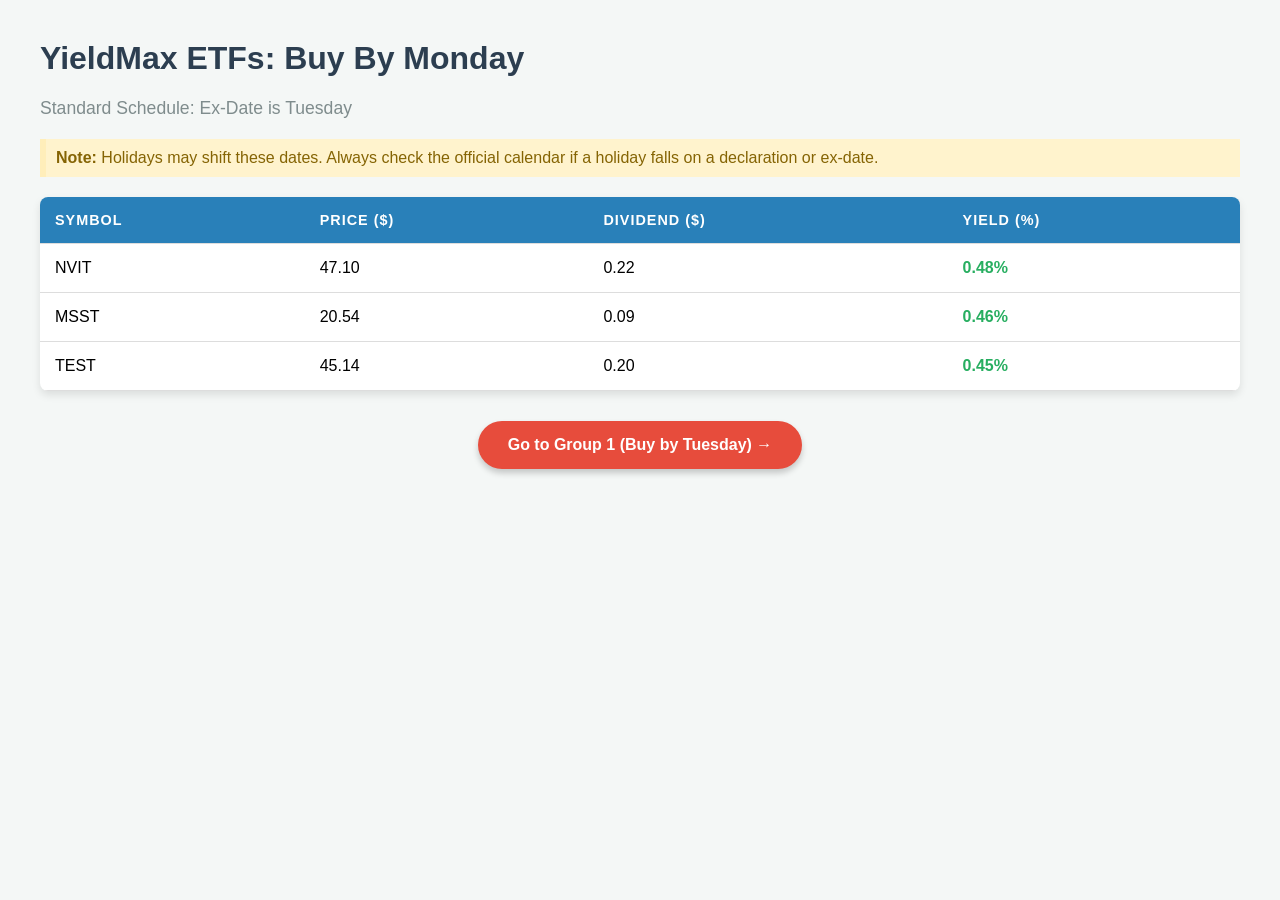
<file: buy_by_monday.html>
<!DOCTYPE html>
    <html lang="en">
    <head>
        <meta charset="UTF-8">
        <meta name="viewport" content="width=device-width, initial-scale=1.0">
        <title>YieldMax: Buy by Monday</title>
        <style>
            body { font-family: 'Segoe UI', Tahoma, Geneva, Verdana, sans-serif; margin: 40px; background-color: #f4f7f6; }
            h1 { color: #2c3e50; }
            .subtitle { color: #7f8c8d; margin-bottom: 20px; font-size: 1.1em; }
            .note { background-color: #fff3cd; color: #856404; padding: 10px; border-left: 6px solid #ffeeba; margin-bottom: 20px; }
            table { border-collapse: collapse; width: 100%; background: white; box-shadow: 0 4px 8px rgba(0,0,0,0.1); border-radius: 8px; overflow: hidden; }
            th, td { padding: 15px; text-align: left; border-bottom: 1px solid #ddd; }
            th { background-color: #2980b9; color: white; text-transform: uppercase; font-size: 0.9em; letter-spacing: 1px; }
            tr:hover { background-color: #f1f1f1; }
            td b { color: #27ae60; }
            .nav-container { margin-top: 30px; text-align: center; }
            .nav-link {
                display: inline-block; padding: 15px 30px;
                background-color: #e74c3c; color: white; text-decoration: none;
                border-radius: 50px; font-weight: bold; box-shadow: 0 4px 6px rgba(0,0,0,0.2);
                transition: background-color 0.3s;
            }
            .nav-link:hover { background-color: #c0392b; }
        </style>
    </head>
    <body>
        <h1>YieldMax ETFs: Buy By Monday</h1>
        <div class="subtitle">Standard Schedule: Ex-Date is Tuesday</div>
        
        <div class="note">
            <strong>Note:</strong> Holidays may shift these dates. Always check the official calendar if a holiday falls on a declaration or ex-date.
        </div>
        
        <table>
            <thead>
                <tr>
                    <th>Symbol</th>
                    <th>Price ($)</th>
                    <th>Dividend ($)</th>
                    <th>Yield (%)</th>
                </tr>
            </thead>
            <tbody>
    
                <tr>
                    <td>NVIT</td>
                    <td>47.10</td>
                    <td>0.22</td>
                    <td><b>0.48%</b></td>
                </tr>
        
                <tr>
                    <td>MSST</td>
                    <td>20.54</td>
                    <td>0.09</td>
                    <td><b>0.46%</b></td>
                </tr>
        
                <tr>
                    <td>TEST</td>
                    <td>45.14</td>
                    <td>0.20</td>
                    <td><b>0.45%</b></td>
                </tr>
        
            </tbody>
        </table>
        
        <div class="nav-container">
            <a href="buy_by_tuesday.html" class="nav-link">Go to Group 1 (Buy by Tuesday) &rarr;</a>
        </div>
        
    </body>
    </html>
</file>
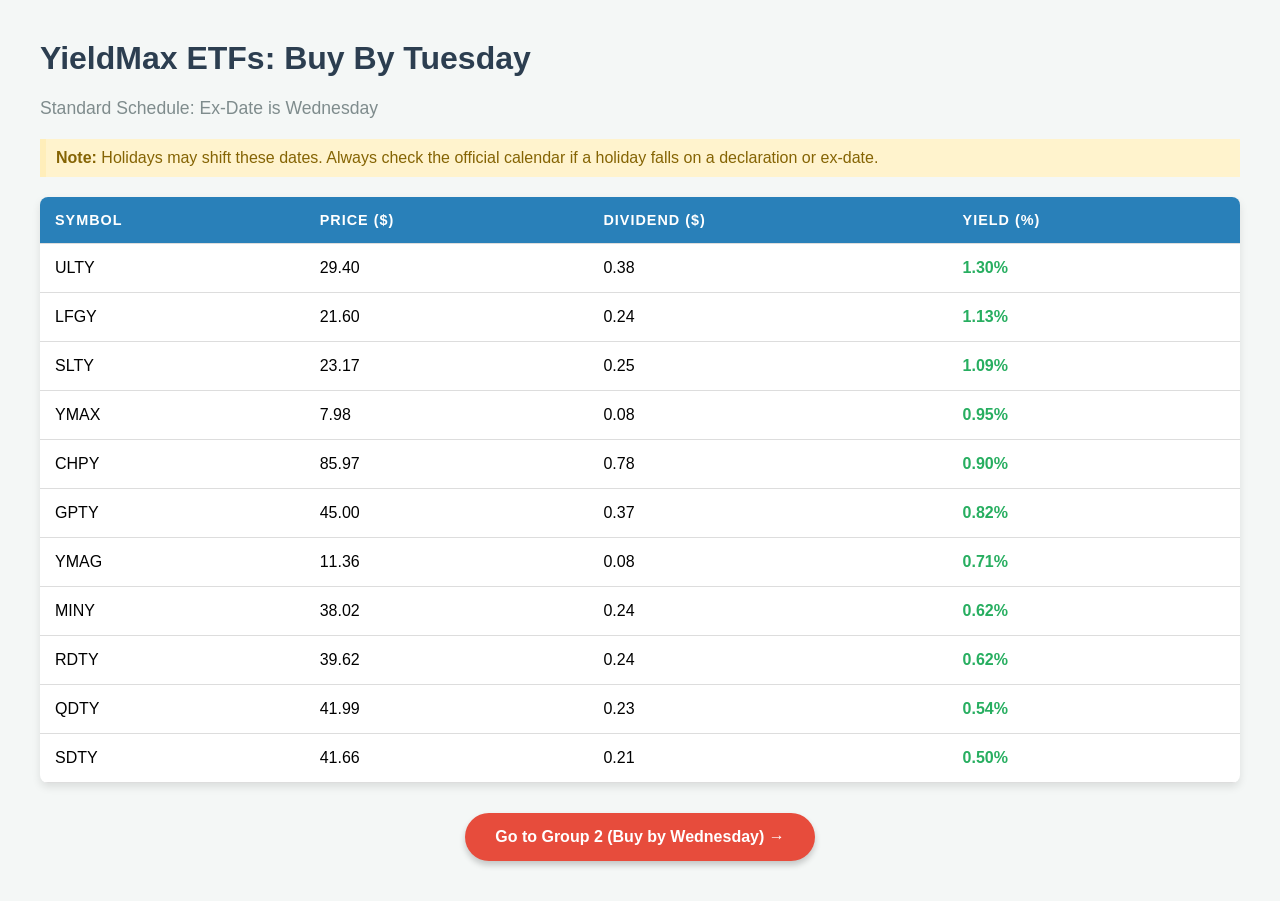
<file: buy_by_tuesday.html>
<!DOCTYPE html>
    <html lang="en">
    <head>
        <meta charset="UTF-8">
        <meta name="viewport" content="width=device-width, initial-scale=1.0">
        <title>YieldMax: Buy by Tuesday</title>
        <style>
            body { font-family: 'Segoe UI', Tahoma, Geneva, Verdana, sans-serif; margin: 40px; background-color: #f4f7f6; }
            h1 { color: #2c3e50; }
            .subtitle { color: #7f8c8d; margin-bottom: 20px; font-size: 1.1em; }
            .note { background-color: #fff3cd; color: #856404; padding: 10px; border-left: 6px solid #ffeeba; margin-bottom: 20px; }
            table { border-collapse: collapse; width: 100%; background: white; box-shadow: 0 4px 8px rgba(0,0,0,0.1); border-radius: 8px; overflow: hidden; }
            th, td { padding: 15px; text-align: left; border-bottom: 1px solid #ddd; }
            th { background-color: #2980b9; color: white; text-transform: uppercase; font-size: 0.9em; letter-spacing: 1px; }
            tr:hover { background-color: #f1f1f1; }
            td b { color: #27ae60; }
            .nav-container { margin-top: 30px; text-align: center; }
            .nav-link {
                display: inline-block; padding: 15px 30px;
                background-color: #e74c3c; color: white; text-decoration: none;
                border-radius: 50px; font-weight: bold; box-shadow: 0 4px 6px rgba(0,0,0,0.2);
                transition: background-color 0.3s;
            }
            .nav-link:hover { background-color: #c0392b; }
        </style>
    </head>
    <body>
        <h1>YieldMax ETFs: Buy By Tuesday</h1>
        <div class="subtitle">Standard Schedule: Ex-Date is Wednesday</div>
        
        <div class="note">
            <strong>Note:</strong> Holidays may shift these dates. Always check the official calendar if a holiday falls on a declaration or ex-date.
        </div>
        
        <table>
            <thead>
                <tr>
                    <th>Symbol</th>
                    <th>Price ($)</th>
                    <th>Dividend ($)</th>
                    <th>Yield (%)</th>
                </tr>
            </thead>
            <tbody>
    
                <tr>
                    <td>ULTY</td>
                    <td>29.40</td>
                    <td>0.38</td>
                    <td><b>1.30%</b></td>
                </tr>
        
                <tr>
                    <td>LFGY</td>
                    <td>21.60</td>
                    <td>0.24</td>
                    <td><b>1.13%</b></td>
                </tr>
        
                <tr>
                    <td>SLTY</td>
                    <td>23.17</td>
                    <td>0.25</td>
                    <td><b>1.09%</b></td>
                </tr>
        
                <tr>
                    <td>YMAX</td>
                    <td>7.98</td>
                    <td>0.08</td>
                    <td><b>0.95%</b></td>
                </tr>
        
                <tr>
                    <td>CHPY</td>
                    <td>85.97</td>
                    <td>0.78</td>
                    <td><b>0.90%</b></td>
                </tr>
        
                <tr>
                    <td>GPTY</td>
                    <td>45.00</td>
                    <td>0.37</td>
                    <td><b>0.82%</b></td>
                </tr>
        
                <tr>
                    <td>YMAG</td>
                    <td>11.36</td>
                    <td>0.08</td>
                    <td><b>0.71%</b></td>
                </tr>
        
                <tr>
                    <td>MINY</td>
                    <td>38.02</td>
                    <td>0.24</td>
                    <td><b>0.62%</b></td>
                </tr>
        
                <tr>
                    <td>RDTY</td>
                    <td>39.62</td>
                    <td>0.24</td>
                    <td><b>0.62%</b></td>
                </tr>
        
                <tr>
                    <td>QDTY</td>
                    <td>41.99</td>
                    <td>0.23</td>
                    <td><b>0.54%</b></td>
                </tr>
        
                <tr>
                    <td>SDTY</td>
                    <td>41.66</td>
                    <td>0.21</td>
                    <td><b>0.50%</b></td>
                </tr>
        
            </tbody>
        </table>
        
        <div class="nav-container">
            <a href="buy_by_wednesday.html" class="nav-link">Go to Group 2 (Buy by Wednesday) &rarr;</a>
        </div>
        
    </body>
    </html>
</file>
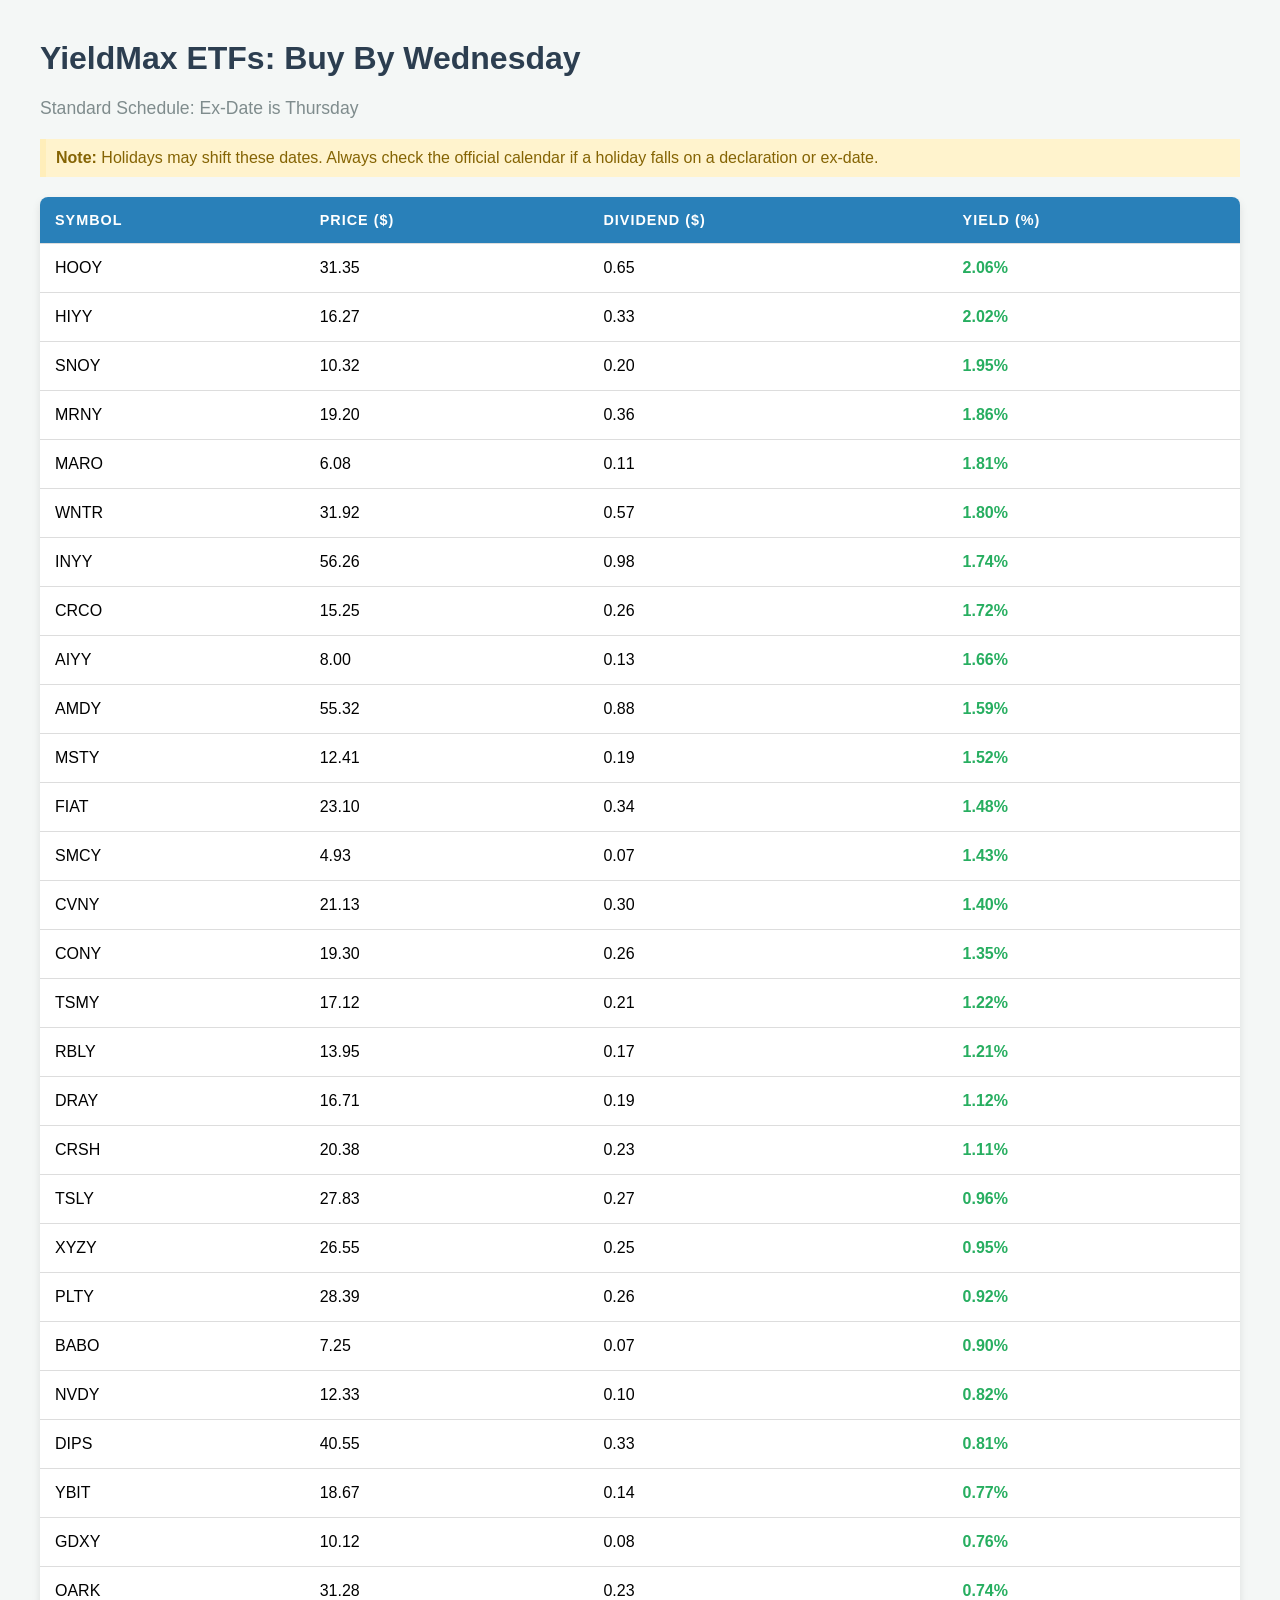
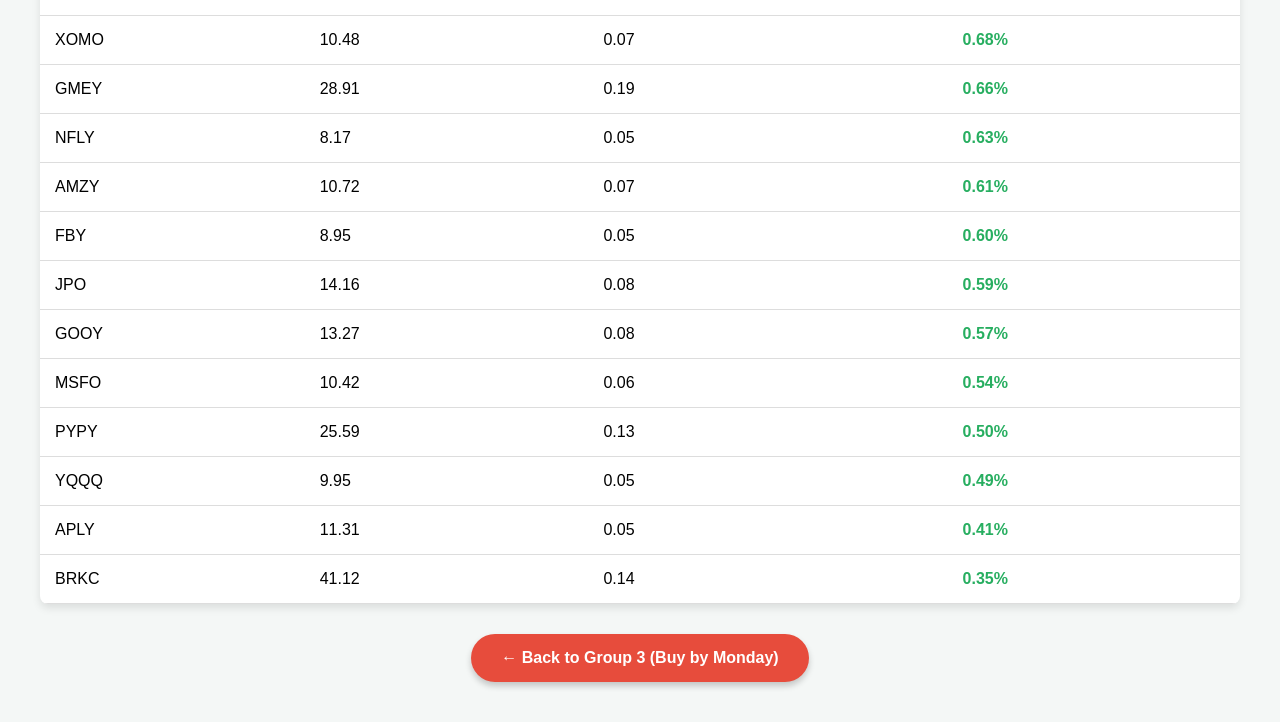
<file: buy_by_wednesday.html>
<!DOCTYPE html>
    <html lang="en">
    <head>
        <meta charset="UTF-8">
        <meta name="viewport" content="width=device-width, initial-scale=1.0">
        <title>YieldMax: Buy by Wednesday</title>
        <style>
            body { font-family: 'Segoe UI', Tahoma, Geneva, Verdana, sans-serif; margin: 40px; background-color: #f4f7f6; }
            h1 { color: #2c3e50; }
            .subtitle { color: #7f8c8d; margin-bottom: 20px; font-size: 1.1em; }
            .note { background-color: #fff3cd; color: #856404; padding: 10px; border-left: 6px solid #ffeeba; margin-bottom: 20px; }
            table { border-collapse: collapse; width: 100%; background: white; box-shadow: 0 4px 8px rgba(0,0,0,0.1); border-radius: 8px; overflow: hidden; }
            th, td { padding: 15px; text-align: left; border-bottom: 1px solid #ddd; }
            th { background-color: #2980b9; color: white; text-transform: uppercase; font-size: 0.9em; letter-spacing: 1px; }
            tr:hover { background-color: #f1f1f1; }
            td b { color: #27ae60; }
            .nav-container { margin-top: 30px; text-align: center; }
            .nav-link {
                display: inline-block; padding: 15px 30px;
                background-color: #e74c3c; color: white; text-decoration: none;
                border-radius: 50px; font-weight: bold; box-shadow: 0 4px 6px rgba(0,0,0,0.2);
                transition: background-color 0.3s;
            }
            .nav-link:hover { background-color: #c0392b; }
        </style>
    </head>
    <body>
        <h1>YieldMax ETFs: Buy By Wednesday</h1>
        <div class="subtitle">Standard Schedule: Ex-Date is Thursday</div>
        
        <div class="note">
            <strong>Note:</strong> Holidays may shift these dates. Always check the official calendar if a holiday falls on a declaration or ex-date.
        </div>
        
        <table>
            <thead>
                <tr>
                    <th>Symbol</th>
                    <th>Price ($)</th>
                    <th>Dividend ($)</th>
                    <th>Yield (%)</th>
                </tr>
            </thead>
            <tbody>
    
                <tr>
                    <td>HOOY</td>
                    <td>31.35</td>
                    <td>0.65</td>
                    <td><b>2.06%</b></td>
                </tr>
        
                <tr>
                    <td>HIYY</td>
                    <td>16.27</td>
                    <td>0.33</td>
                    <td><b>2.02%</b></td>
                </tr>
        
                <tr>
                    <td>SNOY</td>
                    <td>10.32</td>
                    <td>0.20</td>
                    <td><b>1.95%</b></td>
                </tr>
        
                <tr>
                    <td>MRNY</td>
                    <td>19.20</td>
                    <td>0.36</td>
                    <td><b>1.86%</b></td>
                </tr>
        
                <tr>
                    <td>MARO</td>
                    <td>6.08</td>
                    <td>0.11</td>
                    <td><b>1.81%</b></td>
                </tr>
        
                <tr>
                    <td>WNTR</td>
                    <td>31.92</td>
                    <td>0.57</td>
                    <td><b>1.80%</b></td>
                </tr>
        
                <tr>
                    <td>INYY</td>
                    <td>56.26</td>
                    <td>0.98</td>
                    <td><b>1.74%</b></td>
                </tr>
        
                <tr>
                    <td>CRCO</td>
                    <td>15.25</td>
                    <td>0.26</td>
                    <td><b>1.72%</b></td>
                </tr>
        
                <tr>
                    <td>AIYY</td>
                    <td>8.00</td>
                    <td>0.13</td>
                    <td><b>1.66%</b></td>
                </tr>
        
                <tr>
                    <td>AMDY</td>
                    <td>55.32</td>
                    <td>0.88</td>
                    <td><b>1.59%</b></td>
                </tr>
        
                <tr>
                    <td>MSTY</td>
                    <td>12.41</td>
                    <td>0.19</td>
                    <td><b>1.52%</b></td>
                </tr>
        
                <tr>
                    <td>FIAT</td>
                    <td>23.10</td>
                    <td>0.34</td>
                    <td><b>1.48%</b></td>
                </tr>
        
                <tr>
                    <td>SMCY</td>
                    <td>4.93</td>
                    <td>0.07</td>
                    <td><b>1.43%</b></td>
                </tr>
        
                <tr>
                    <td>CVNY</td>
                    <td>21.13</td>
                    <td>0.30</td>
                    <td><b>1.40%</b></td>
                </tr>
        
                <tr>
                    <td>CONY</td>
                    <td>19.30</td>
                    <td>0.26</td>
                    <td><b>1.35%</b></td>
                </tr>
        
                <tr>
                    <td>TSMY</td>
                    <td>17.12</td>
                    <td>0.21</td>
                    <td><b>1.22%</b></td>
                </tr>
        
                <tr>
                    <td>RBLY</td>
                    <td>13.95</td>
                    <td>0.17</td>
                    <td><b>1.21%</b></td>
                </tr>
        
                <tr>
                    <td>DRAY</td>
                    <td>16.71</td>
                    <td>0.19</td>
                    <td><b>1.12%</b></td>
                </tr>
        
                <tr>
                    <td>CRSH</td>
                    <td>20.38</td>
                    <td>0.23</td>
                    <td><b>1.11%</b></td>
                </tr>
        
                <tr>
                    <td>TSLY</td>
                    <td>27.83</td>
                    <td>0.27</td>
                    <td><b>0.96%</b></td>
                </tr>
        
                <tr>
                    <td>XYZY</td>
                    <td>26.55</td>
                    <td>0.25</td>
                    <td><b>0.95%</b></td>
                </tr>
        
                <tr>
                    <td>PLTY</td>
                    <td>28.39</td>
                    <td>0.26</td>
                    <td><b>0.92%</b></td>
                </tr>
        
                <tr>
                    <td>BABO</td>
                    <td>7.25</td>
                    <td>0.07</td>
                    <td><b>0.90%</b></td>
                </tr>
        
                <tr>
                    <td>NVDY</td>
                    <td>12.33</td>
                    <td>0.10</td>
                    <td><b>0.82%</b></td>
                </tr>
        
                <tr>
                    <td>DIPS</td>
                    <td>40.55</td>
                    <td>0.33</td>
                    <td><b>0.81%</b></td>
                </tr>
        
                <tr>
                    <td>YBIT</td>
                    <td>18.67</td>
                    <td>0.14</td>
                    <td><b>0.77%</b></td>
                </tr>
        
                <tr>
                    <td>GDXY</td>
                    <td>10.12</td>
                    <td>0.08</td>
                    <td><b>0.76%</b></td>
                </tr>
        
                <tr>
                    <td>OARK</td>
                    <td>31.28</td>
                    <td>0.23</td>
                    <td><b>0.74%</b></td>
                </tr>
        
                <tr>
                    <td>XOMO</td>
                    <td>10.48</td>
                    <td>0.07</td>
                    <td><b>0.68%</b></td>
                </tr>
        
                <tr>
                    <td>GMEY</td>
                    <td>28.91</td>
                    <td>0.19</td>
                    <td><b>0.66%</b></td>
                </tr>
        
                <tr>
                    <td>NFLY</td>
                    <td>8.17</td>
                    <td>0.05</td>
                    <td><b>0.63%</b></td>
                </tr>
        
                <tr>
                    <td>AMZY</td>
                    <td>10.72</td>
                    <td>0.07</td>
                    <td><b>0.61%</b></td>
                </tr>
        
                <tr>
                    <td>FBY</td>
                    <td>8.95</td>
                    <td>0.05</td>
                    <td><b>0.60%</b></td>
                </tr>
        
                <tr>
                    <td>JPO</td>
                    <td>14.16</td>
                    <td>0.08</td>
                    <td><b>0.59%</b></td>
                </tr>
        
                <tr>
                    <td>GOOY</td>
                    <td>13.27</td>
                    <td>0.08</td>
                    <td><b>0.57%</b></td>
                </tr>
        
                <tr>
                    <td>MSFO</td>
                    <td>10.42</td>
                    <td>0.06</td>
                    <td><b>0.54%</b></td>
                </tr>
        
                <tr>
                    <td>PYPY</td>
                    <td>25.59</td>
                    <td>0.13</td>
                    <td><b>0.50%</b></td>
                </tr>
        
                <tr>
                    <td>YQQQ</td>
                    <td>9.95</td>
                    <td>0.05</td>
                    <td><b>0.49%</b></td>
                </tr>
        
                <tr>
                    <td>APLY</td>
                    <td>11.31</td>
                    <td>0.05</td>
                    <td><b>0.41%</b></td>
                </tr>
        
                <tr>
                    <td>BRKC</td>
                    <td>41.12</td>
                    <td>0.14</td>
                    <td><b>0.35%</b></td>
                </tr>
        
            </tbody>
        </table>
        
        <div class="nav-container">
            <a href="buy_by_monday.html" class="nav-link">&larr; Back to Group 3 (Buy by Monday)</a>
        </div>
        
    </body>
    </html>
</file>
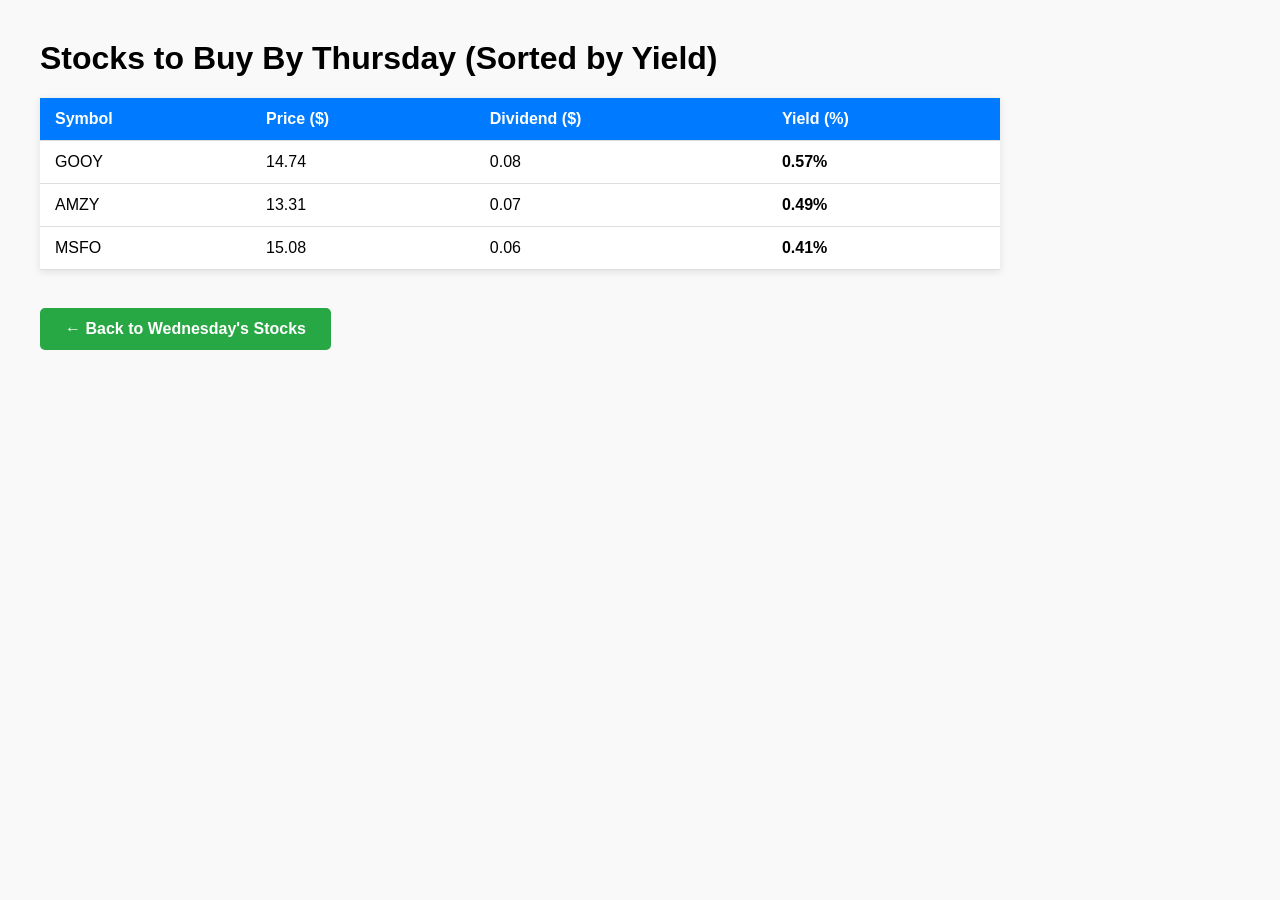
<file: thursday_stocks.html>
<!DOCTYPE html>
    <html lang="en">
    <head>
        <meta charset="UTF-8">
        <meta name="viewport" content="width=device-width, initial-scale=1.0">
        <title>Stocks for Thursday</title>
        <style>
            body { font-family: 'Segoe UI', sans-serif; margin: 40px; background-color: #f9f9f9; }
            table { border-collapse: collapse; width: 80%; background: white; box-shadow: 0 2px 8px rgba(0,0,0,0.1); }
            th, td { padding: 12px 15px; border-bottom: 1px solid #ddd; text-align: left; }
            th { background-color: #007BFF; color: white; }
            tr:hover { background-color: #f1f1f1; }
            .nav-link {
                display: inline-block; margin-top: 20px; padding: 12px 25px;
                background-color: #28a745; color: white; text-decoration: none;
                border-radius: 5px; font-weight: bold;
            }
            .nav-link:hover { background-color: #218838; }
        </style>
    </head>
    <body>
        <h1>Stocks to Buy By Thursday (Sorted by Yield)</h1>
        
        <table>
            <thead>
                <tr>
                    <th>Symbol</th>
                    <th>Price ($)</th>
                    <th>Dividend ($)</th>
                    <th>Yield (%)</th>
                </tr>
            </thead>
            <tbody>
    
                <tr>
                    <td>GOOY</td>
                    <td>14.74</td>
                    <td>0.08</td>
                    <td><b>0.57%</b></td>
                </tr>
        
                <tr>
                    <td>AMZY</td>
                    <td>13.31</td>
                    <td>0.07</td>
                    <td><b>0.49%</b></td>
                </tr>
        
                <tr>
                    <td>MSFO</td>
                    <td>15.08</td>
                    <td>0.06</td>
                    <td><b>0.41%</b></td>
                </tr>
        
            </tbody>
        </table>
        
        <br>
        <a href="wednesday_stocks.html" class="nav-link">← Back to Wednesday's Stocks</a>
        
    </body>
    </html>
</file>
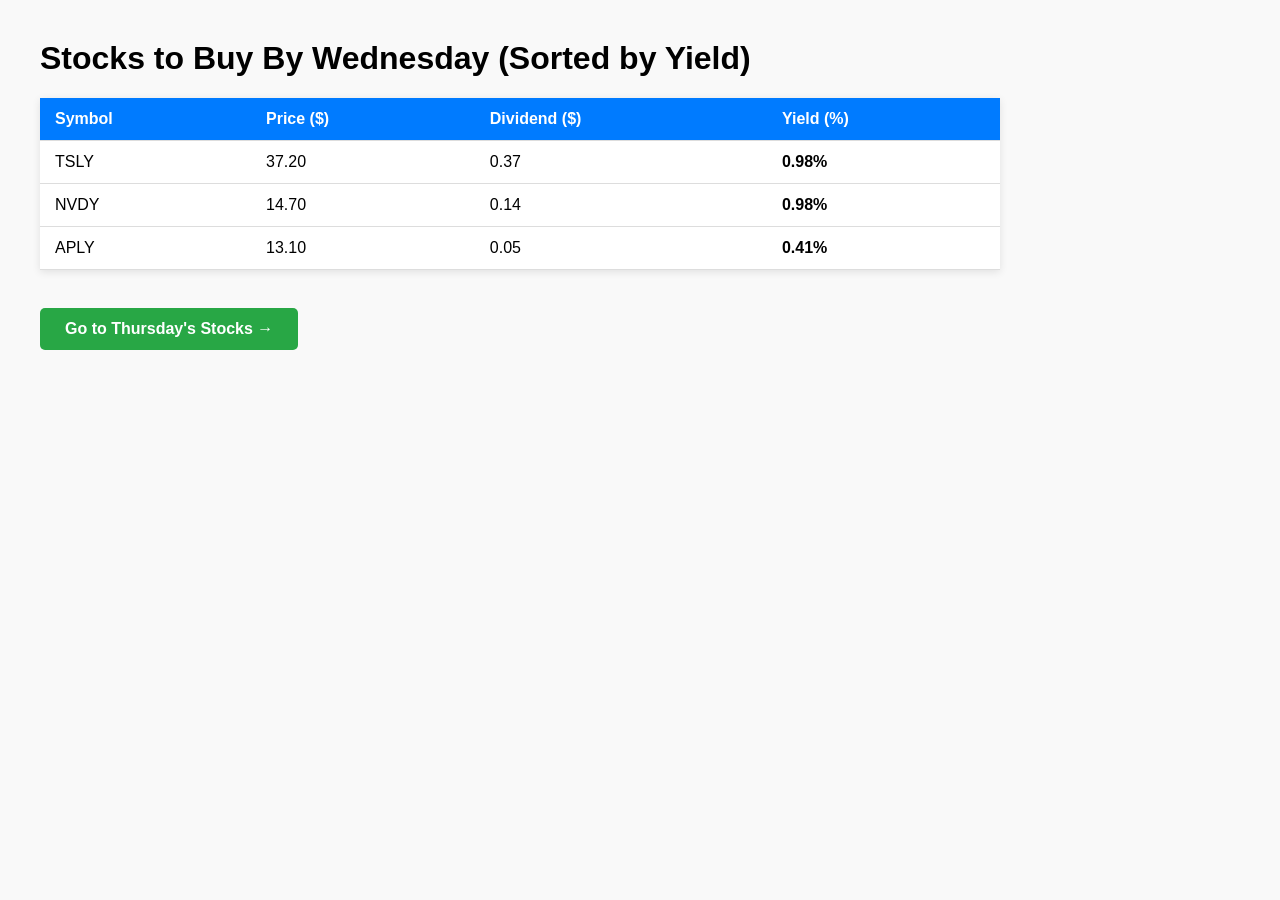
<file: wednesday_stocks.html>
<!DOCTYPE html>
    <html lang="en">
    <head>
        <meta charset="UTF-8">
        <meta name="viewport" content="width=device-width, initial-scale=1.0">
        <title>Stocks for Wednesday</title>
        <style>
            body { font-family: 'Segoe UI', sans-serif; margin: 40px; background-color: #f9f9f9; }
            table { border-collapse: collapse; width: 80%; background: white; box-shadow: 0 2px 8px rgba(0,0,0,0.1); }
            th, td { padding: 12px 15px; border-bottom: 1px solid #ddd; text-align: left; }
            th { background-color: #007BFF; color: white; }
            tr:hover { background-color: #f1f1f1; }
            .nav-link {
                display: inline-block; margin-top: 20px; padding: 12px 25px;
                background-color: #28a745; color: white; text-decoration: none;
                border-radius: 5px; font-weight: bold;
            }
            .nav-link:hover { background-color: #218838; }
        </style>
    </head>
    <body>
        <h1>Stocks to Buy By Wednesday (Sorted by Yield)</h1>
        
        <table>
            <thead>
                <tr>
                    <th>Symbol</th>
                    <th>Price ($)</th>
                    <th>Dividend ($)</th>
                    <th>Yield (%)</th>
                </tr>
            </thead>
            <tbody>
    
                <tr>
                    <td>TSLY</td>
                    <td>37.20</td>
                    <td>0.37</td>
                    <td><b>0.98%</b></td>
                </tr>
        
                <tr>
                    <td>NVDY</td>
                    <td>14.70</td>
                    <td>0.14</td>
                    <td><b>0.98%</b></td>
                </tr>
        
                <tr>
                    <td>APLY</td>
                    <td>13.10</td>
                    <td>0.05</td>
                    <td><b>0.41%</b></td>
                </tr>
        
            </tbody>
        </table>
        
        <br>
        <a href="thursday_stocks.html" class="nav-link">Go to Thursday's Stocks →</a>
        
    </body>
    </html>
</file>
